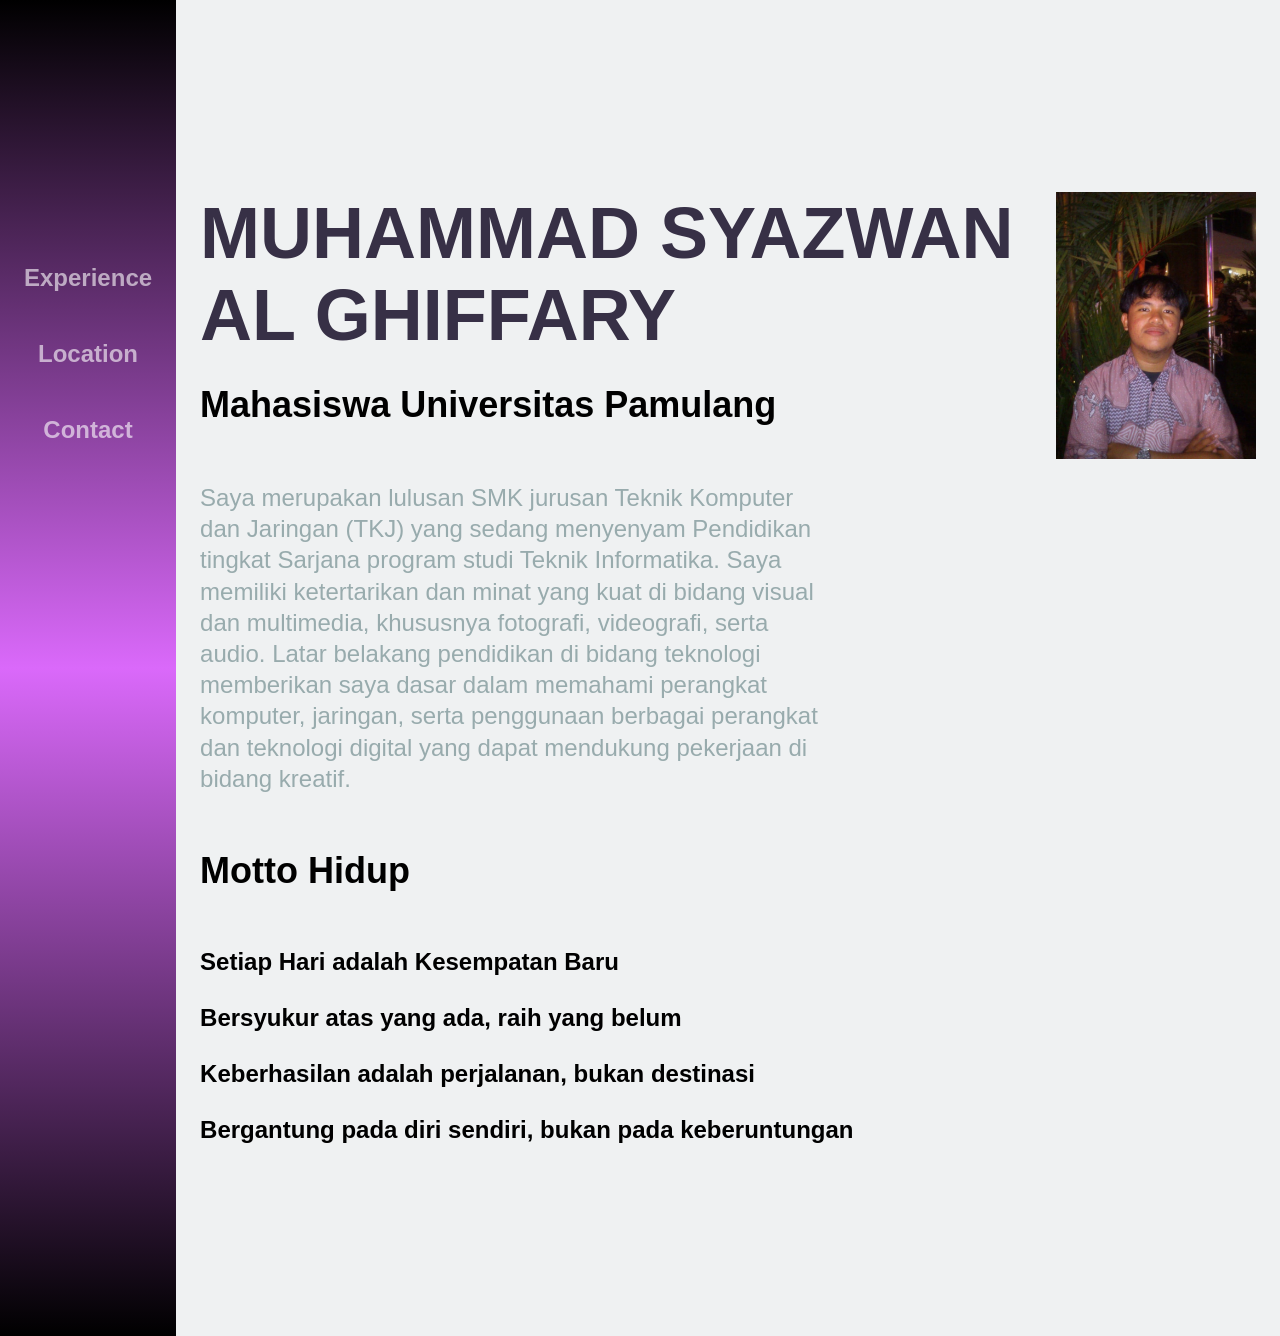
<file: index.html>
<!DOCTYPE html>
<html lang="en">
  <head>
    <meta charset="UTF-8" />
    <meta name="viewport" content="width=device-width, initial-scale=1.0" />
    <link rel="stylesheet" href="style.css" />
    <title>Ghii | Profile</title>
  </head>
  <body>
    <div class="container">
      <div class="sidebar">
        <nav>
          <ul>
            <li><a href="Portfolio.html">Experience</a></li>
            <li><a href="Location.html">Location</a></li>
            <li><a href="Contact.html">Contact</a></li>
          </ul>
        </nav>
      </div>
      <main class="content">
        <section class="hero">
          <img src="img/PP1.jpeg" alt="" />
          <div class="hero-content">
            <h1><b><strong>MUHAMMAD SYAZWAN AL GHIFFARY</strong></b></h1>
            <br />
            <h2><b>Mahasiswa Universitas Pamulang</b></h2>
            <br></br>
            <p>
              Saya merupakan lulusan SMK jurusan Teknik Komputer dan Jaringan (TKJ) yang sedang menyenyam Pendidikan tingkat Sarjana program studi Teknik Informatika. 
                    Saya memiliki ketertarikan dan minat yang kuat di bidang visual dan multimedia, khususnya fotografi, videografi, serta audio. Latar belakang 
                        pendidikan di bidang teknologi memberikan saya dasar dalam memahami perangkat komputer, jaringan, serta penggunaan berbagai perangkat dan teknologi 
                            digital yang dapat mendukung pekerjaan di bidang kreatif.
                         </p>
                       <br /><br />
                   <h2><b>Motto Hidup</b></h2>
                <br /><br />
             <a><strong>Setiap Hari adalah Kesempatan Baru</strong></a>
            <br><br/>
            <a><strong>Bersyukur atas yang ada, raih yang belum</strong></a>
            <br><br/>
            <a><strong>Keberhasilan adalah perjalanan, bukan destinasi</strong></a>
            <br><br/>
            <a><strong>Bergantung pada diri sendiri, bukan pada keberuntungan</strong></a>
          </div>
        </section>
      </main>
      </div>
    </div>
  </body>
</html>
</file>
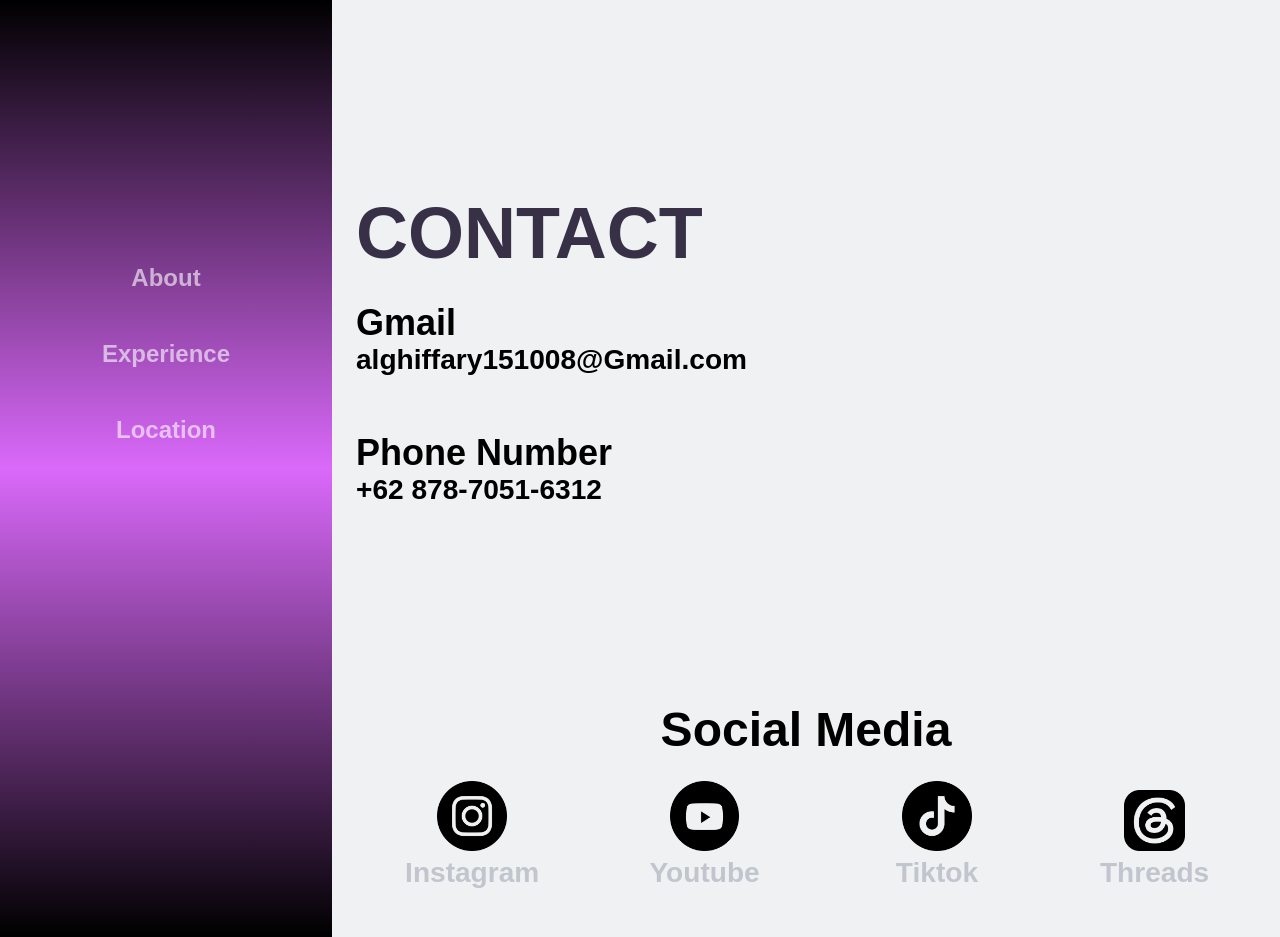
<file: Contact.html>
<!DOCTYPE html>
<html lang="en">
  <head>
    <meta charset="UTF-8" />
    <meta name="viewport" content="width=device-width, initial-scale=1.0" />
    <link rel="stylesheet" href="style.css" />
    <title>Ghii | Contact</title>
  </head>
  <body>
    <div class="container">
      <div class="sidebar">
        <nav>
          <ul>
            <li><a href="index.html">About</a></li>
            <li><a href="Portfolio.html">Experience</a></li>
            <li><a href="Location.html">Location</a></li>
          </ul>
        </nav>
      </div>
      <main class="content">
        <section class="hero">
          <div class="hero-content">
            <h1><b><strong>CONTACT</strong></b></h1>
            <br />
            <h2>Gmail</h2>
            <h3><b>alghiffary151008@Gmail.com</b></h3>
            <br /><br />
            <h2>Phone Number</h2>
            <h3><b>+62 878-7051-6312</b></h3>
            <br />
          </div>
        </section>
        <footer>
          <h1 style="text-align:center;"><b>Social Media</b></h1>
          <ul>
            <li>
              <img src="img\instagram.png" alt="" /><a href="https://www.instagram.com/ghii_ffaryy/"><h3>Instagram</h3></a>
            </li>
            <li>
              <img src="img\youtube 4.png" alt="" /><a href="https://youtube.com/@ffary__?si=3SkDqUdFb7CglCoq"><h3>Youtube</h3></a>
            </li>
            <li>
              <img src="img\tiktok.png" alt="" /><a href="https://www.tiktok.com/@ffary.__"><h3>Tiktok</h3></a>
            </li>
            <li>
              <img src="img\threads.png" alt="" /><a href="https://www.threads.com/@ghii_ffaryy?xmt=AQG00_RAeRMdCkwXxeJ8pkHhHRrOHBNdKlJjAku7G_ny5AE"><h3>Threads</h3></a>
            </li>
          </ul>
      </div>
    </div>
  </body>
</html>
</file>
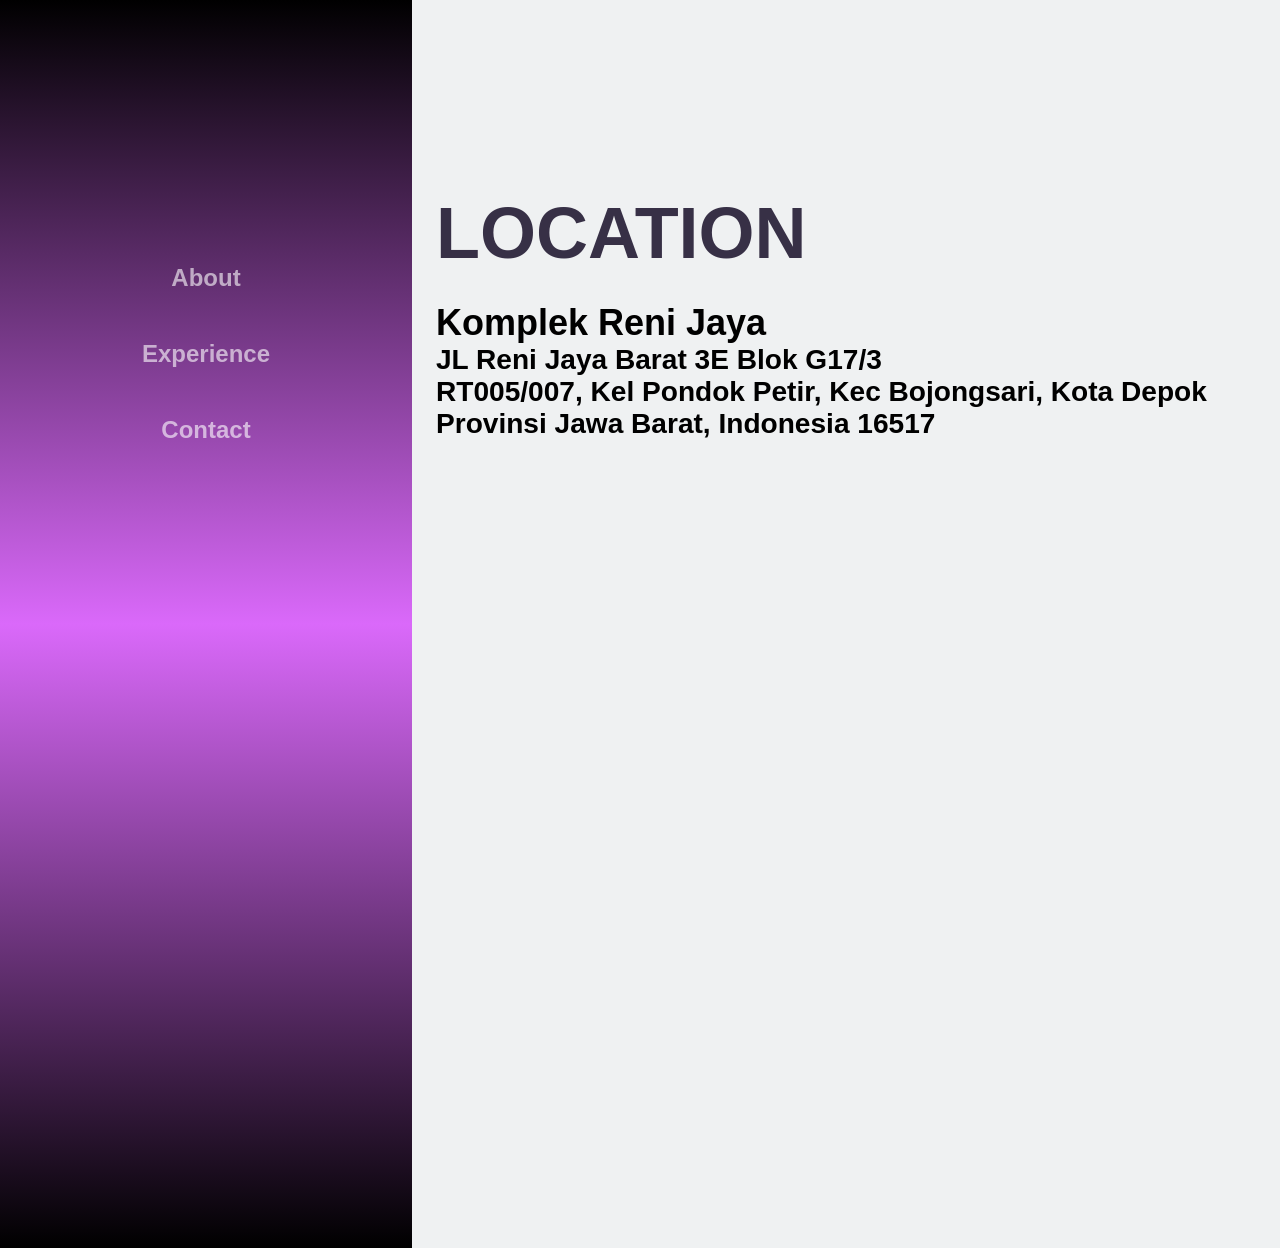
<file: Location.html>
<!DOCTYPE html>
<html lang="en">
  <head>
    <meta charset="UTF-8" />
    <meta name="viewport" content="width=device-width, initial-scale=1.0" />
    <link rel="stylesheet" href="style.css" />
    <title>Ghii | Location</title>
  </head>
  <body>
    <div class="container">
      <div class="sidebar">
        <nav>
          <ul>
            <li><a href="index.html">About</a></li>
            <li><a href="Portfolio.html">Experience</a></li>
            <li><a href="Contact.html">Contact</a></li>
          </ul>
        </nav>
      </div>
      <main class="content">
        <section class="hero">
            <link rel="stylesheet" href="style2.css" />
              <div class="hero-content">
              <h1><b><strong>LOCATION</strong></b></h1>
              <br />
              <h2>Komplek Reni Jaya</h2>
              <h3>JL Reni Jaya Barat 3E Blok G17/3</h3>
              <h3>RT005/007, Kel Pondok Petir, Kec Bojongsari, Kota Depok</h3>
              <h3>Provinsi Jawa Barat, Indonesia 16517</h3>
              <br /><br />
              <div class="mapouter" style="position:relative; text-align:right; width:820px; height:560px;">
              <div class="gmap_canvas" style="overflow:hidden; background:none!important; width:820px; height:560px;">
              <iframe width="820px" height="560px" style="border:0;" allowfullscreen="" loading="lazy" referrerpolicy="no-referrer-when-downgrade" 
                src="https://www.google.com/maps/embed/v1/search?q=Jl.%20Reni%20Jaya%20Bar.%203E%20No.
                  3%2C%20Pd.%20Petir%2C%20Kec.%20Bojongsari%2C%20Kota%20Depok%2C%20Jawa%20Barat%2016517&key=AIzaSyBFw0Qbyq9zTFTd-tUY6dZWTgaQzuU17R8"></iframe>
              </div>
              <a href="https://norsumediagroup.com/embed-google-map-website-free" target="_blank" rel="noopener noreferrer" class="gme-generated-link"></a>
            </div>
          </div>
        </section>
      </main>
      </div>
    </div>
  </body>
</html>
</file>
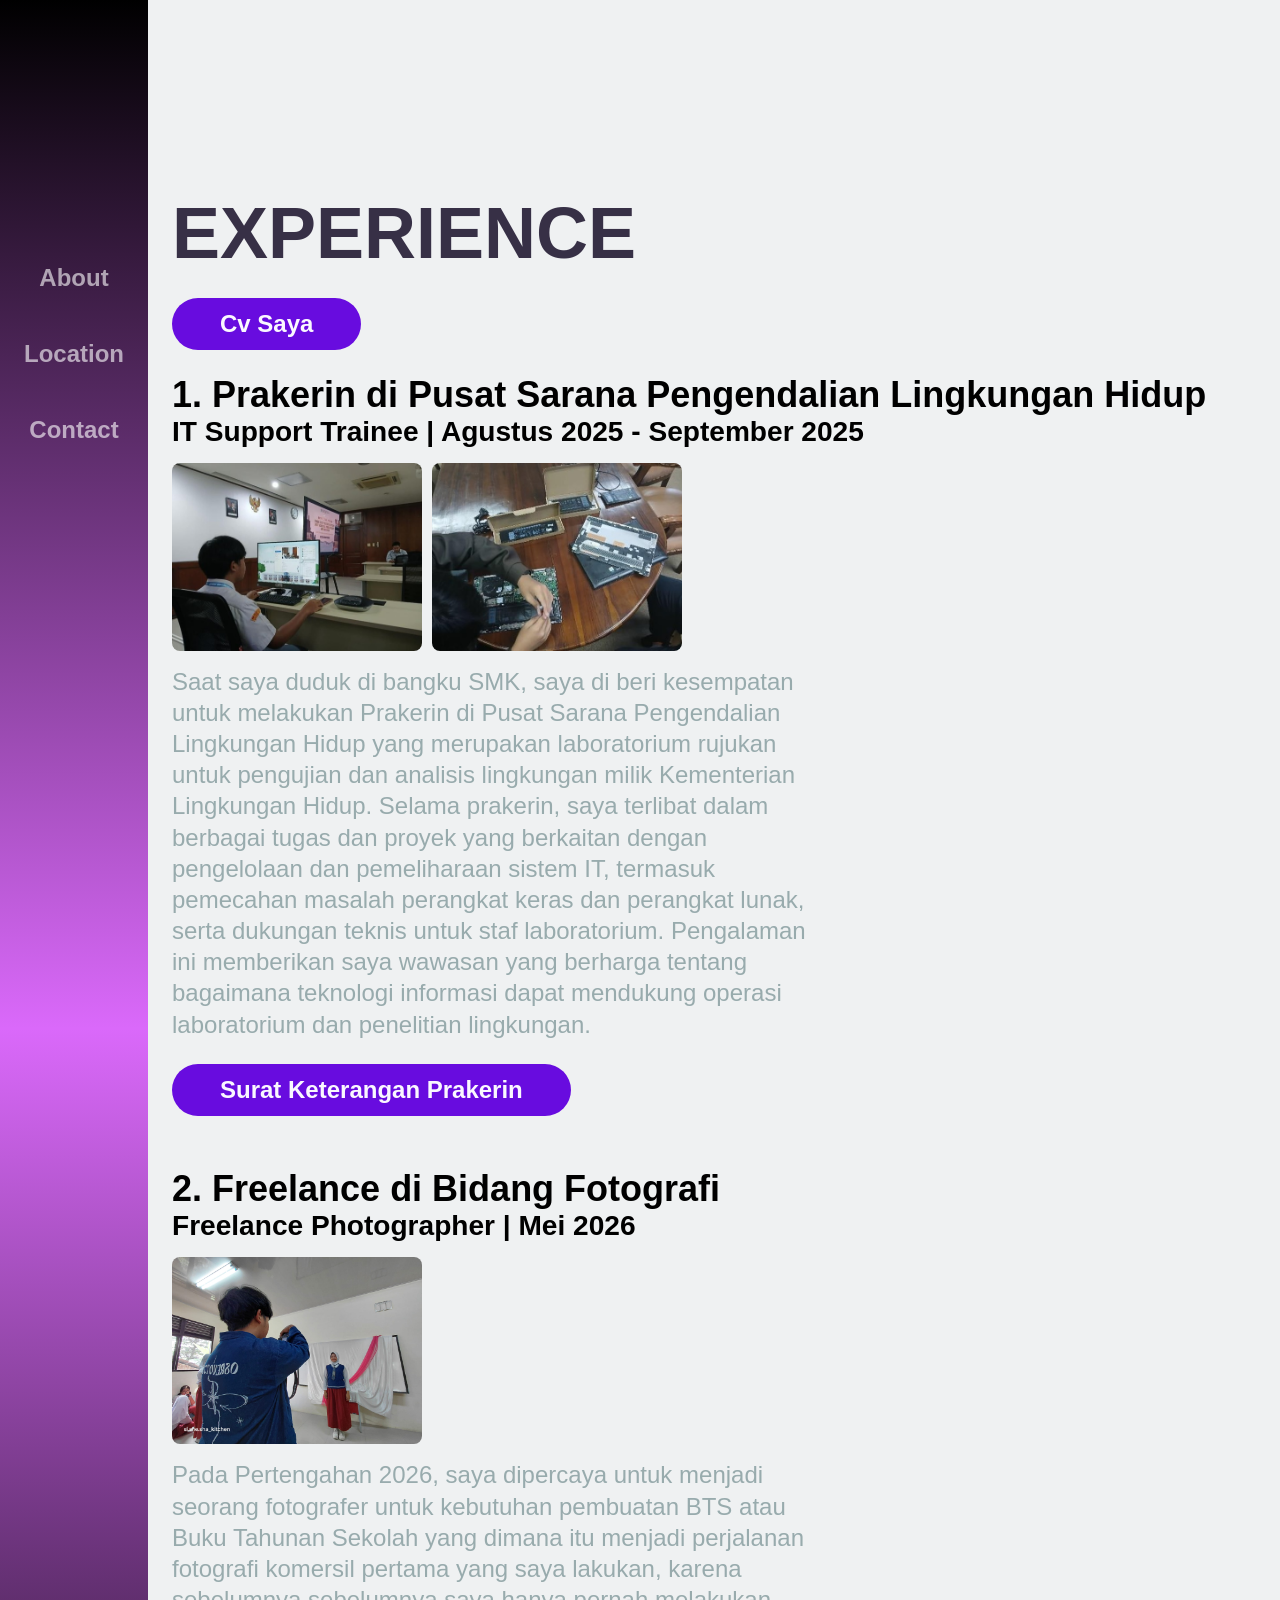
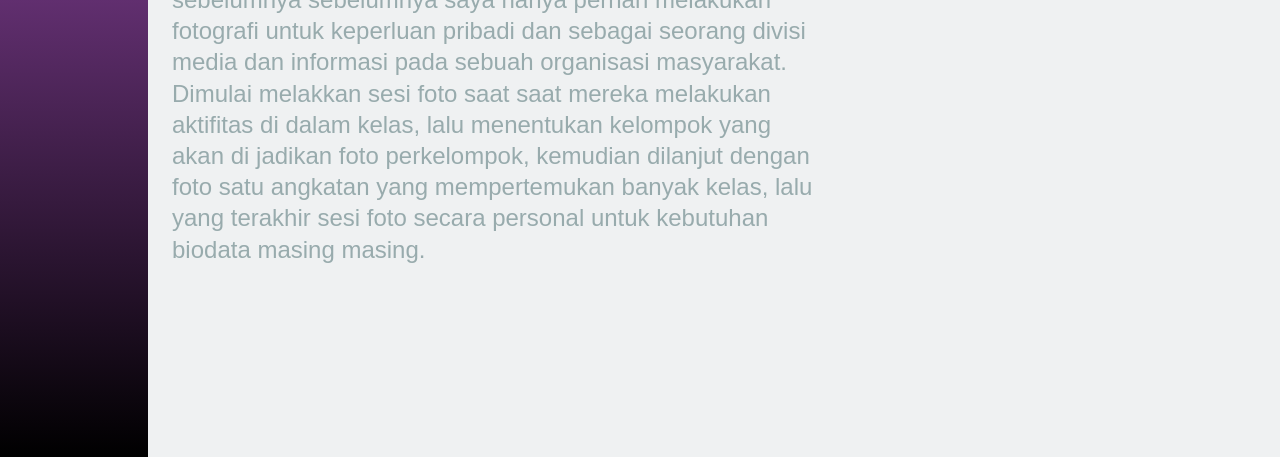
<file: Portfolio.html>
<!DOCTYPE html>
<html lang="en">
  <head>
    <meta charset="UTF-8" />
    <meta name="viewport" content="width=device-width, initial-scale=1.0" />
    <link rel="stylesheet" href="style.css" />
    <title>Ghii | Experience</title>
  </head>
  <body>
    <div class="container">
      <div class="sidebar">
        <nav>
          <ul>
            <li><a href="index.html">About</a></li>
            <li><a href="Location.html">Location</a></li>
            <li><a href="Contact.html">Contact</a></li>
          </ul>
        </nav>
      </div>
      <main class="content">
        <section class="hero">
          <div class="hero-content">
            <h1><strong><b>EXPERIENCE</b></strong></h1>
            <a href="img/Pdf/CV_Muhammad_Syazwan_Al_Ghiffary_Final.pdf" class="action-btn">Cv Saya</a>
            <h2>1. Prakerin di Pusat Sarana Pengendalian Lingkungan Hidup</h2>
            <h3>IT Support Trainee | Agustus 2025 - September 2025</h3>
          <div class="foto-prakerin">
            <img src="img/Prakerin 1.jpeg" alt="" />
            <img src="img/Prakerin 3.jpeg" alt="" />
          </div>
            <p>Saat saya duduk di bangku SMK, saya di beri kesempatan untuk melakukan Prakerin di Pusat Sarana Pengendalian Lingkungan Hidup yang merupakan laboratorium rujukan untuk pengujian dan analisis lingkungan milik Kementerian Lingkungan Hidup.
              Selama prakerin, saya terlibat dalam berbagai tugas dan proyek yang berkaitan dengan pengelolaan dan pemeliharaan sistem IT, 
                termasuk pemecahan masalah perangkat keras dan perangkat lunak, serta dukungan teknis untuk staf laboratorium. 
                  Pengalaman ini memberikan saya wawasan yang berharga tentang bagaimana teknologi informasi dapat mendukung operasi laboratorium dan penelitian lingkungan.
            </p>
            <a href="img/Pdf/Suket Gifar Letris 2.pdf" class="action-btn">Surat Keterangan Prakerin</a>
            <br /><br />
            <h2>2. Freelance di Bidang Fotografi</h2>
            <h3>Freelance Photographer | Mei 2026 </h3>
            <div class="foto-prakerin">
              <img src="img/Freelance.jpeg" alt="" />
            </div>
            <p>Pada Pertengahan 2026, saya dipercaya untuk menjadi seorang fotografer untuk kebutuhan pembuatan BTS
                atau Buku Tahunan Sekolah yang dimana itu menjadi perjalanan fotografi komersil pertama yang saya lakukan, karena sebelumnya
                sebelumnya saya hanya pernah melakukan fotografi untuk keperluan pribadi dan sebagai seorang divisi media dan informasi pada
                sebuah organisasi masyarakat. Dimulai melakkan sesi foto saat saat mereka melakukan aktifitas di dalam kelas, lalu menentukan kelompok
                yang akan di jadikan foto perkelompok, kemudian dilanjut dengan foto satu angkatan yang mempertemukan banyak kelas, lalu yang terakhir
                sesi foto secara personal untuk kebutuhan biodata masing masing.</p>
          </div>
        </section>
      </main>
      </div>
    </div>
  </body>
</html>
</file>
<file: style.css>
* {
    margin: 0;
    padding: 0;
  }
   
  body {
    background-color: #eff1f2;
    font-family: sans-serif;
  }
   
  .content {
    grid-area: content;
  }
   
  .sidebar {
    grid-area: sidebar;
    background: linear-gradient(
      to right,
      rgb(0, 0, 0),
      rgb(108, 14, 134),
      rgb(0, 0, 0)
    );
    justify-content: center;
  }
   
  .footer {
    grid-area: footer;
    background: white;
  }
   
  .container {
    font-size: 1.5em;
    width: 100%;
    height: 100;
    height: 100vh;
    display: grid;
    grid-template-areas: 'sidebar' 'content' 'footer';
    grid-template-columns: 1fr;
    grid-template-rows: 130px 800px 250px;
  }
   
  .content,
  .sidebar,
  .footer {
    padding: 1em;
  }
   
  nav ul {
    margin: 0;
    padding: 0;
    display: flex;
    justify-content: space-between;
    text-align: center;
  }
   
  nav li {
    list-style: none;
    padding: 1em 0;
  }
   
  nav li a {
    color: white;
    font-weight: 700;
    opacity: 0.6;
    text-decoration: none;
    transition: 0.3s;
  }
   
  nav li a:hover {
    opacity: 1;
  }
   
  .hero {
    max-width: 90 px;
    margin: 0 auto;
    text-align: center;
  }
   
  .hero img {
    width: 200px;
  }
   
  .hero h1 {
    font-size: 2em;
    font-weight: 300;
    color: #373046;
  }
   
  .hero p {
    font-weight: 300;
    line-height: 1.3em;
    color: #98abad;
  }
   
  .action-btn {
    display: inline-block;
    text-decoration: none;
    color: rgb(250, 248, 255);
    font-weight: 700;
    background: #680cdf;
    padding: 0.5em 2em;
    border-radius: 60px;
    margin: 1em 0;
    transition: 0.3s;
  }
   
  footer ul {
    max-width: 640px;
    margin: 2em auto;
    padding: 0;
    text-align: center;
    display: flex;
    flex-direction: row;
  }
   
  footer ul li {
    list-style: none;
    align-self: flex-end;
  }
   
  footer ul li a {
    text-decoration: none;
    color: #c1c6ce;
  }
   
  footer ul li img {
    width: 30%;
  }
   
  footer p {
    font-size: 0.8em;
  }
   
  @media (min-width: 1040px) {
    .container {
      grid-template-areas: 'sidebar content' 'sidebar footer';
      grid-template-rows: 1fr auto;
      grid-template-columns: 300px 1f;
    }
   
    nav ul {
      display: flex;
      justify-content: space-between;
      flex-direction: column;
    }
   
    .sidebar {
      background: linear-gradient(
        rgb(0, 0, 0),
        rgba(218, 105, 250, 1),
        rgb(0, 0, 0)
      );
      padding-top: 10em;
    }
   
    .hero {
      text-align: left;
      margin: 7em 0;
    }
   
    .hero img {
      width: 200px;
      float: right;
    }
   
    .hero h1 {
      font-size: 3em;
    }
   
    .hero p {
      width: 60%;
    }
   
    footer ul {
      max-width: 900px;
      margin: 0 auto;
      padding: 1em 0;
    }
   
    footer ul li a img {
      width: 20%;
    }

    .foto-prakerin {
    display: flex;
    gap: 10px;
    margin: 15px 0;
    }
    .foto-prakerin img {
    width: 250px;
    height: auto;
    border-radius: 8px;
    }
  }
</file>
<file: style2.css>
.mapouter{position:relative;text-align:right;} 

.gmap_canvas{overflow:hidden;background:none!important;} 

.gmap_canvas iframe{width:100%;height:100%;} 

.mapouter a{display:block;font-size:0.85em;text-align:center;padding:5px 0;color:#6c757d;text-decoration:none;} 

.gme-generated-link{display:none!important;}
</file>
